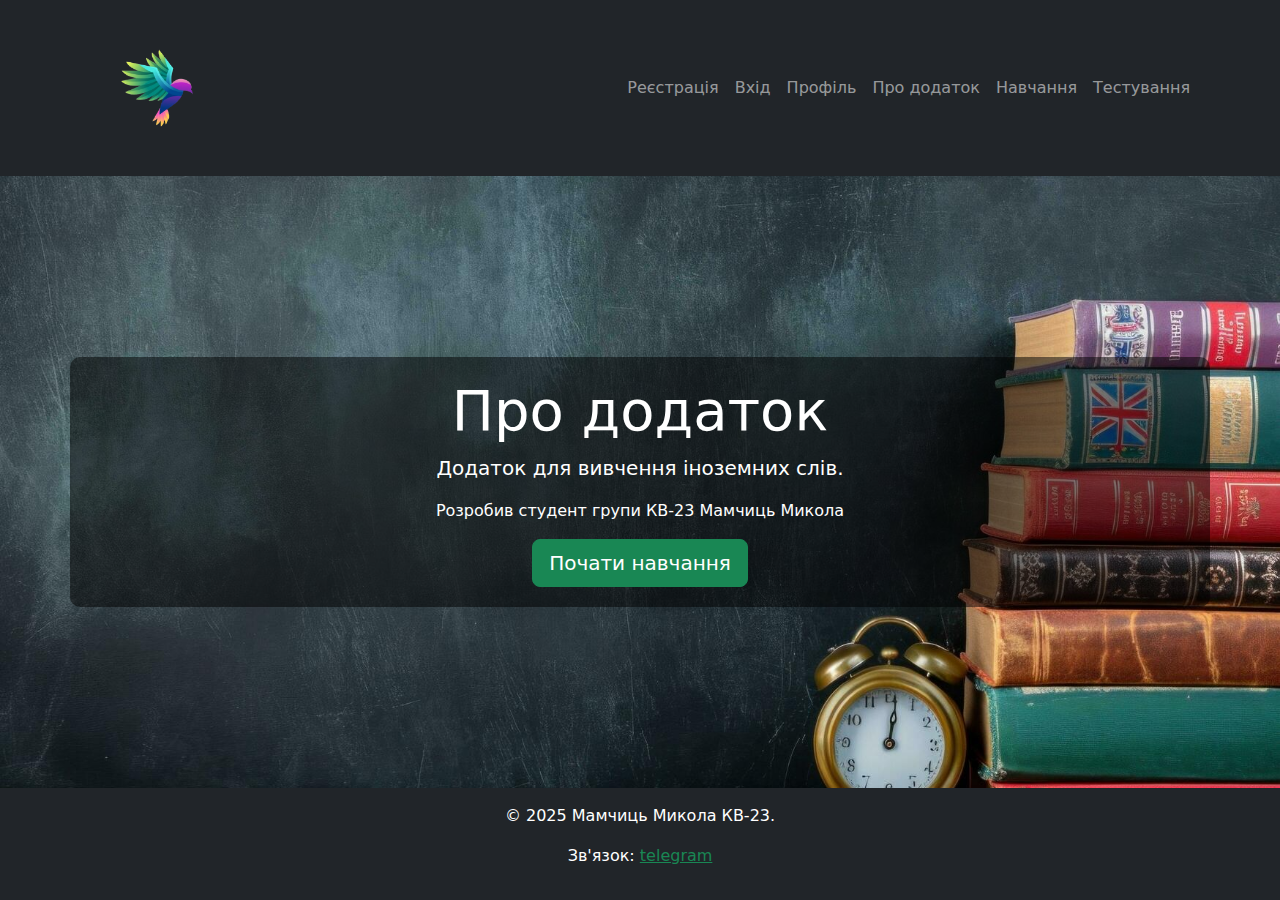
<file: index.html>
<html lang="uk">
<head>
    <meta name="viewport" content="width=device-width, initial-scale=1.0">
    <title>Навчальний додаток</title>
    <link href="https://cdn.jsdelivr.net/npm/bootstrap@5.3.2/dist/css/bootstrap.min.css" rel="stylesheet">
    <link rel="stylesheet" href="style.css">
</head>
<body>
    
    <nav class="navbar navbar-expand-lg navbar-dark bg-dark">
        <div class="container">
            <a class="navbar-brand" href="#">
                <img src="/images/logo.png" alt="Логотип" width="150">
            </a>
            <button class="navbar-toggler" type="button" data-bs-toggle="collapse" data-bs-target="#navbarNav">
                <span class="navbar-toggler-icon"></span>
            </button>
            <div class="collapse navbar-collapse" id="navbarNav">
                <ul class="navbar-nav ms-auto">
                    <li class="nav-item"><a class="nav-link" href="./reg.html">Реєстрація</a></li>
                    <li class="nav-item"><a class="nav-link" href="./entr.html">Вхід</a></li>
                    <li class="nav-item"><a class="nav-link" href="./prof.html">Профіль</a></li>
                    <li class="nav-item"><a class="nav-link" href="./index.html">Про додаток</a></li>
                    <li class="nav-item"><a class="nav-link" href="./learn.html">Навчання</a></li>
                    <li class="nav-item"><a class="nav-link" href="./test.html">Тестування</a></li>
                </ul>
            </div>
        </div>
    </nav>

    
    <header class="banner d-flex align-items-center text-center text-white" style="height: 100vh; background: url(../images/background.jpg) no-repeat center/cover;">
        <div class="container">
            <h1 class="display-4">Про додаток</h1>
            <p class="lead">Додаток для вивчення іноземних слів.</p>
            <p>Розробив студент групи КВ-23 Мамчиць Микола</p>
            <a href="./learn.html" class="btn btn-success btn-lg">Почати навчання</a>
        </div>
    </header>

    <footer class="bg-dark text-white text-center py-3">
        <p>&copy; 2025 Мамчиць Микола КВ-23.</p>
        <p>Зв'язок: <a href="https://t.me/b3lqa" class="text-success">telegram</a></p>
    </footer>

    <script src="https://cdn.jsdelivr.net/npm/bootstrap@5.3.2/dist/js/bootstrap.bundle.min.js"></script>
</body>
</html>
</file>
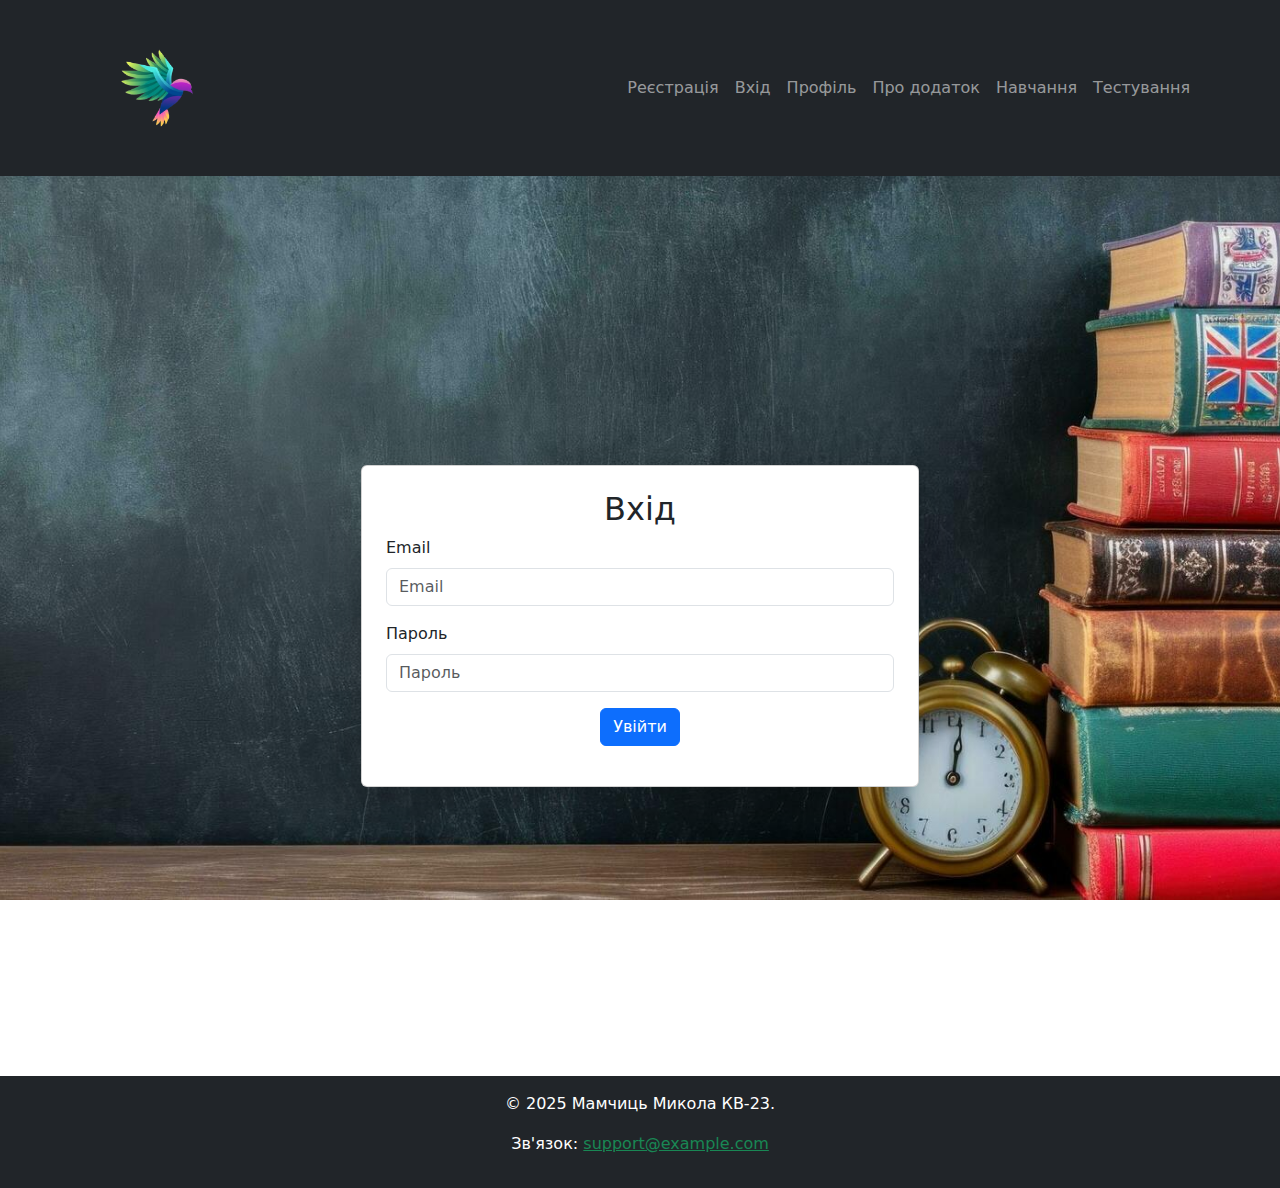
<file: entr.html>
<html lang="uk">
<head>
    <meta charset="UTF-8">
    <meta name="viewport" content="width=device-width, initial-scale=1.0">
    <title>Вхід | LinguaLearn</title>
    <link href="https://cdn.jsdelivr.net/npm/bootstrap@5.3.0/dist/css/bootstrap.min.css" rel="stylesheet">
    <link rel="stylesheet" href="style.css">
</head>
<body>
    <nav class="navbar navbar-expand-lg navbar-dark bg-dark">
        <div class="container">
            <a class="navbar-brand" href="./index.html">
               <img src="/images/logo.png" alt="Логотип" width="150">
            </a>
            <button class="navbar-toggler" type="button" data-bs-toggle="collapse" data-bs-target="#navbarNav">
                <span class="navbar-toggler-icon"></span>
            </button>
            <div class="collapse navbar-collapse" id="navbarNav">
                <ul class="navbar-nav ms-auto">
                    <li class="nav-item"><a class="nav-link" href="./reg.html">Реєстрація</a></li>
                    <li class="nav-item"><a class="nav-link" href="./entr.html">Вхід</a></li>
                    <li class="nav-item"><a class="nav-link" href="./prof.html">Профіль</a></li>
                    <li class="nav-item"><a class="nav-link" href="./index.html">Про додаток</a></li>
                    <li class="nav-item"><a class="nav-link" href="./learn.html">Навчання</a></li>
                    <li class="nav-item"><a class="nav-link" href="./test.html">Тестування</a></li>
                </ul>
            </div>
        </div>
    </nav>
    
    <div class="container d-flex justify-content-center align-items-center vh-100">
        <div class="card p-4 shadow-lg w-50">
            <h2 class="text-center">Вхід</h2>
            <form>
                <div class="mb-3">
                    <label class="form-label">Email</label>
                    <input type="email" class="form-control" placeholder="Email">
                </div>
                <div class="mb-3">
                    <label class="form-label">Пароль</label>
                    <input type="password" class="form-control" placeholder="Пароль">
                </div>
                <div class="text-center">
                    <button type="submit" class="btn btn-primary">Увійти</button>
                </div>
            </form>
        </div>
    </div>
	<footer class="bg-dark text-white text-center py-3">
        <p>&copy; 2025 Мамчиць Микола КВ-23.</p>
        <p>Зв'язок: <a href="https://telegram.org/@b3lqa" class="text-success">support@example.com</a></p>
    </footer>
    <script src="https://cdn.jsdelivr.net/npm/bootstrap@5.3.0/dist/js/bootstrap.bundle.min.js"></script>
</body>
</html>
</file>
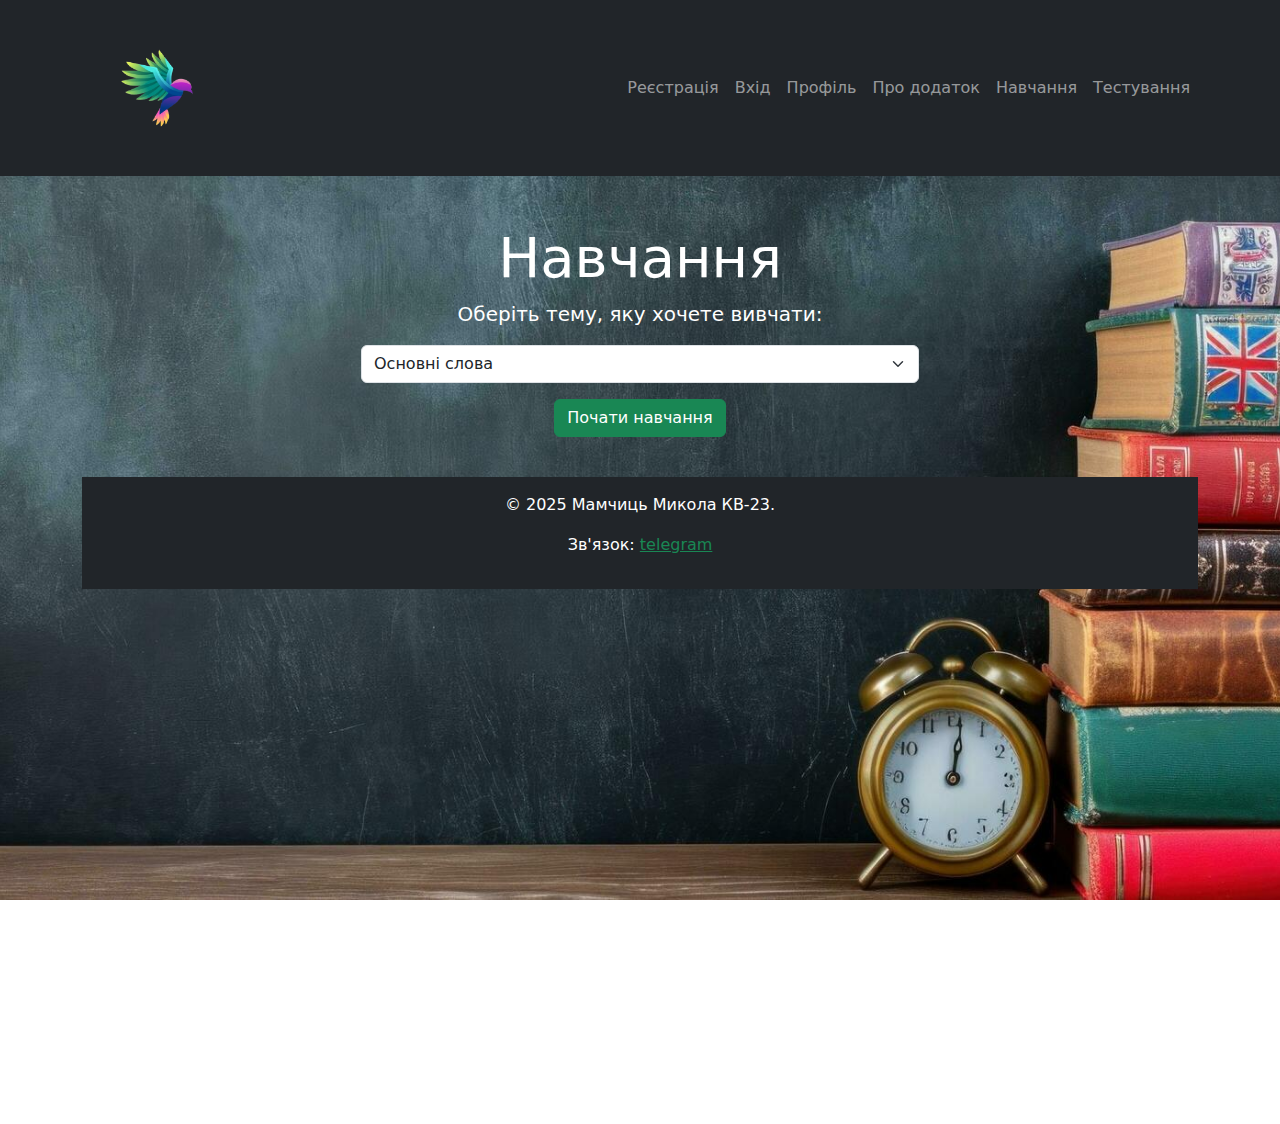
<file: learn.html>
<!DOCTYPE html>
<html lang="uk">
<head>
    <meta charset="UTF-8">
    <meta name="viewport" content="width=device-width, initial-scale=1.0">
    <title>Навчання | LinguaLearn</title>
    <link href="https://cdn.jsdelivr.net/npm/bootstrap@5.3.0/dist/css/bootstrap.min.css" rel="stylesheet">
    <link rel="stylesheet" href="style.css">
    <script src="learn/model.js"></script>
    <script src="learn/view.js"></script>
    <script src="learn/controller.js"></script>
</head>
<body>
    <nav class="navbar navbar-expand-lg navbar-dark bg-dark">
        <div class="container">
            <a class="navbar-brand" href="./index.html">
                <img src="/images/logo.png" alt="Логотип" width="150">
            </a>
            <button class="navbar-toggler" type="button" data-bs-toggle="collapse" data-bs-target="#navbarNav">
                <span class="navbar-toggler-icon"></span>
            </button>
            <div class="collapse navbar-collapse" id="navbarNav">
                <ul class="navbar-nav ms-auto">
                    <li class="nav-item"><a class="nav-link" href="./reg.html">Реєстрація</a></li>
                    <li class="nav-item"><a class="nav-link" href="./entr.html">Вхід</a></li>
                    <li class="nav-item"><a class="nav-link" href="./prof.html">Профіль</a></li>
                    <li class="nav-item"><a class="nav-link" href="./index.html">Про додаток</a></li>
                    <li class="nav-item"><a class="nav-link" href="./learn.html">Навчання</a></li>
                    <li class="nav-item"><a class="nav-link" href="./test.html">Тестування</a></li>
                </ul>
            </div>
        </div>
    </nav>
    
    <div class="container text-center mt-5 vh-100">
        <h1 class="display-4">Навчання</h1>
        <p class="lead">Оберіть тему, яку хочете вивчати:</p>
        <div class="mb-3">
            <select id="topicSelect" class="form-select w-50 mx-auto mb-3">
    <option value="basic">Основні слова</option>
    <option value="travel">Подорожі</option>
    <option value="food">Їжа</option>
    <option value="business">Бізнес</option>
</select>
<button id="startLearning" class="btn btn-success">Почати навчання</button>
<div id="wordsContainer" class="mt-4"></div>
    </div>
    <footer class="bg-dark text-white text-center py-3">
        <p>&copy; 2025 Мамчиць Микола КВ-23.</p>
        <p>Зв'язок: <a href="https://t.me/b3lqa" class="text-success">telegram</a></p>
    </footer>
    <script src="https://cdn.jsdelivr.net/npm/bootstrap@5.3.0/dist/js/bootstrap.bundle.min.js"></script>
</body>
</html>
</file>
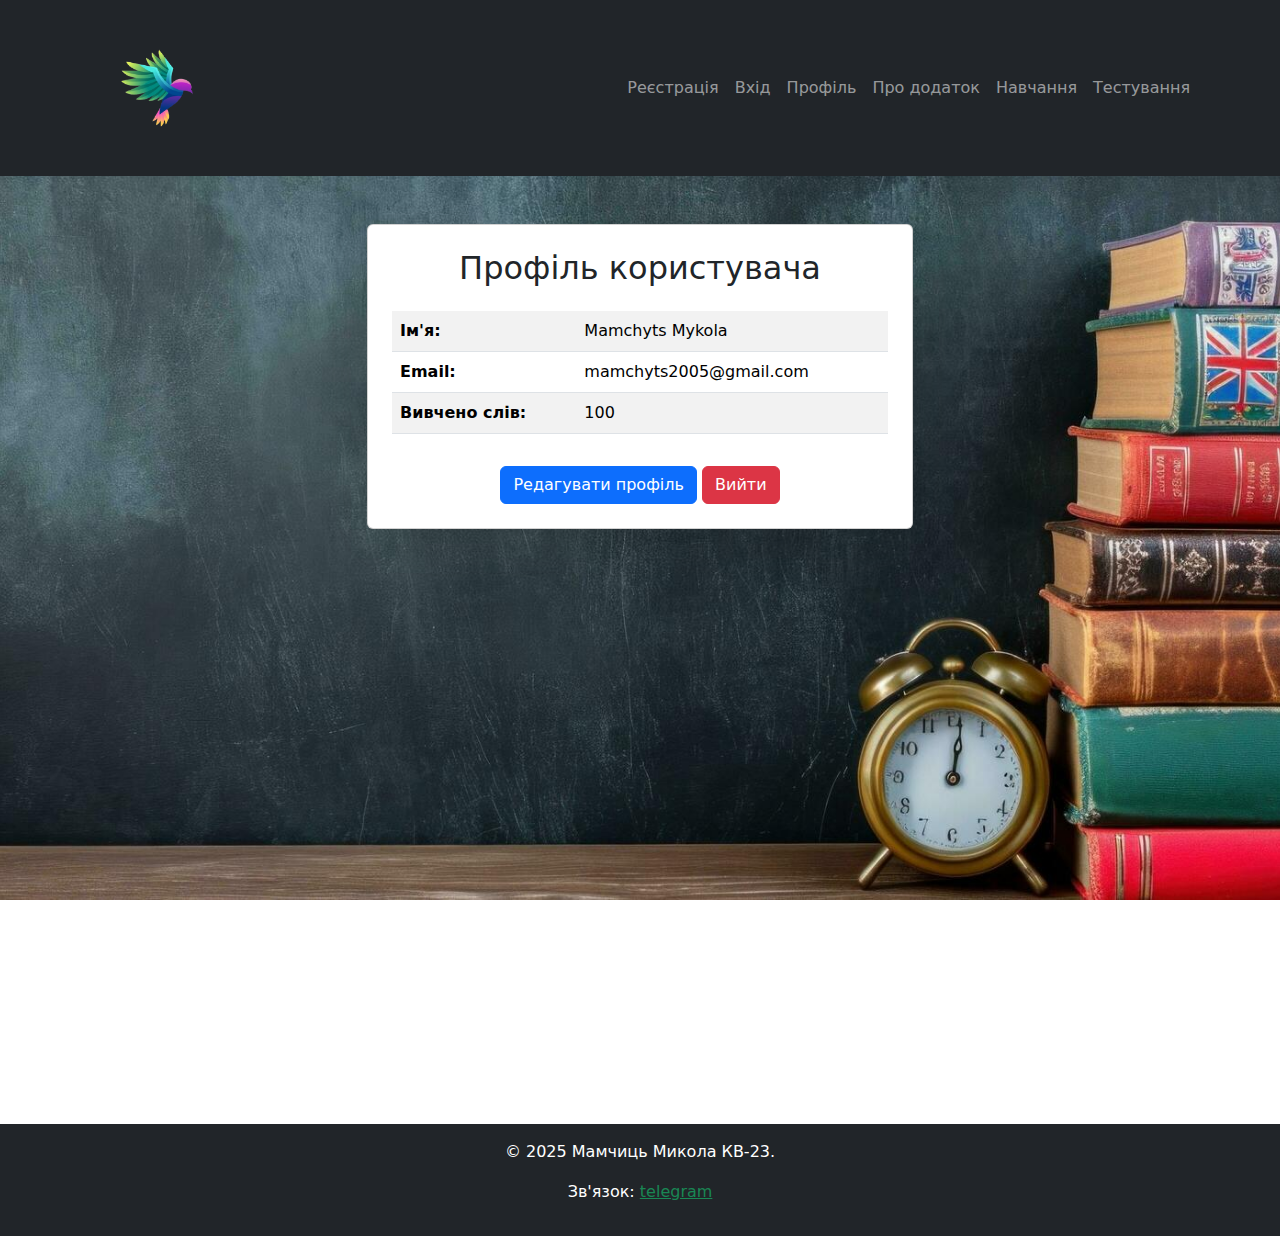
<file: prof.html>
<!DOCTYPE html>
<html lang="uk">
<head>
    <meta charset="UTF-8">
    <meta name="viewport" content="width=device-width, initial-scale=1.0">
    <title>Профіль | LinguaLearn</title>
    <link href="https://cdn.jsdelivr.net/npm/bootstrap@5.3.0/dist/css/bootstrap.min.css" rel="stylesheet">
    <link rel="stylesheet" href="style.css">
</head>
<body>
    <nav class="navbar navbar-expand-lg navbar-dark bg-dark">
        <div class="container">
            <a class="navbar-brand" href="./index.html">
                <img src="/images/logo.png" alt="Логотип" width="150">
            </a>
            <button class="navbar-toggler" type="button" data-bs-toggle="collapse" data-bs-target="#navbarNav">
                <span class="navbar-toggler-icon"></span>
            </button>
            <div class="collapse navbar-collapse" id="navbarNav">
                <ul class="navbar-nav ms-auto">
					<li class="nav-item"><a class="nav-link" href="./reg.html">Реєстрація</a></li>
                    <li class="nav-item"><a class="nav-link" href="./entr.html">Вхід</a></li>
                    <li class="nav-item"><a class="nav-link" href="./prof.html">Профіль</a></li>
                    <li class="nav-item"><a class="nav-link" href="./index.html">Про додаток</a></li>
                    <li class="nav-item"><a class="nav-link" href="./learn.html">Навчання</a></li>
                    <li class="nav-item"><a class="nav-link" href="./test.html">Тестування</a></li>
                </ul>
            </div>
        </div>
    </nav>
    
    <div class="container mt-5 vh-100">
        <div class="row justify-content-center">
            <div class="col-md-6">
                <div class="card p-4 shadow-lg">
                    <h2 class="text-center">Профіль користувача</h2>
                    <table class="table table-striped mt-3">
                        <tr>
                            <th>Ім'я:</th>
                            <td>Mamchyts Mykola</td>
                        </tr>
                        <tr>
                            <th>Email:</th>
                            <td>mamchyts2005@gmail.com</td>
                        </tr>
                        <tr>
                            <th>Вивчено слів:</th>
                            <td>100</td>
                        </tr>
                    </table>
                    <div class="text-center mt-3">
                        <a href="#" class="btn btn-primary">Редагувати профіль</a>
                        <a href="#" class="btn btn-danger">Вийти</a>
                    </div>
                </div>
            </div>
        </div>
    </div>
	<footer class="bg-dark text-white text-center py-3">
        <p>&copy; 2025 Мамчиць Микола КВ-23.</p>
        <p>Зв'язок: <a href="https://t.me/b3lqa" class="text-success">telegram</a></p>
    </footer>
    <script src="https://cdn.jsdelivr.net/npm/bootstrap@5.3.0/dist/js/bootstrap.bundle.min.js"></script>
</body>
</html>
</file>
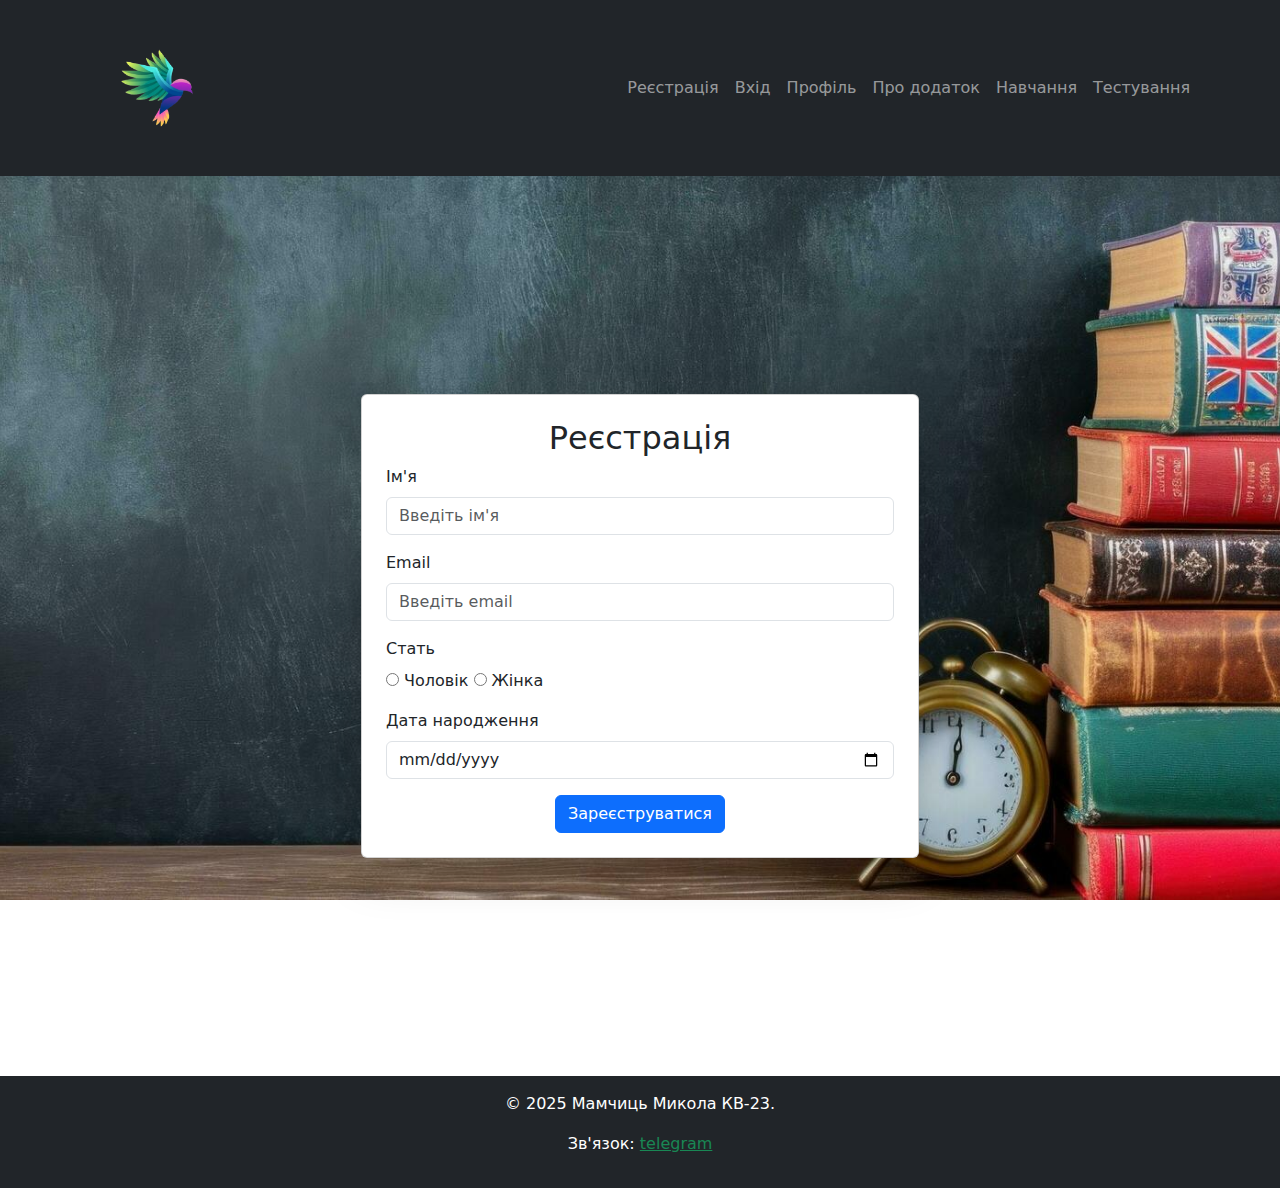
<file: reg.html>
<!DOCTYPE html>
<html lang="uk">
<head>
    <meta charset="UTF-8">
    <meta name="viewport" content="width=device-width, initial-scale=1.0">
    <title>Реєстрація | LinguaLearn</title>
    <link href="https://cdn.jsdelivr.net/npm/bootstrap@5.3.0/dist/css/bootstrap.min.css" rel="stylesheet">
    <link rel="stylesheet" href="style.css">
</head>
<body>
    <nav class="navbar navbar-expand-lg navbar-dark bg-dark">
        <div class="container">
            <a class="navbar-brand" href="./index.html">
                <img src="/images/logo.png" alt="Логотип" width="150">
            </a>
            <button class="navbar-toggler" type="button" data-bs-toggle="collapse" data-bs-target="#navbarNav">
                <span class="navbar-toggler-icon"></span>
            </button>
            <div class="collapse navbar-collapse" id="navbarNav">
                <ul class="navbar-nav ms-auto">
                    <li class="nav-item"><a class="nav-link" href="./reg.html">Реєстрація</a></li>
                    <li class="nav-item"><a class="nav-link" href="./entr.html">Вхід</a></li>
                    <li class="nav-item"><a class="nav-link" href="./prof.html">Профіль</a></li>
                    <li class="nav-item"><a class="nav-link" href="./index.html">Про додаток</a></li>
                    <li class="nav-item"><a class="nav-link" href="./learn.html">Навчання</a></li>
                    <li class="nav-item"><a class="nav-link" href="./test.html">Тестування</a></li>
                </ul>
            </div>
        </div>
    </nav>
    
    <div class="container d-flex justify-content-center align-items-center vh-100">
        <div class="card p-4 shadow-lg w-50">
            <h2 class="text-center">Реєстрація</h2>
            <form>
                <div class="mb-3">
                    <label class="form-label">Ім'я</label>
                    <input type="text" class="form-control" placeholder="Введіть ім'я">
                </div>
                <div class="mb-3">
                    <label class="form-label">Email</label>
                    <input type="email" class="form-control" placeholder="Введіть email">
                </div>
                <div class="mb-3">
                    <label class="form-label">Стать</label><br>
                    <input type="radio" name="gender" id="male">
                    <label for="male">Чоловік</label>
                    <input type="radio" name="gender" id="female">
                    <label for="female">Жінка</label>
                </div>
                <div class="mb-3">
                    <label class="form-label">Дата народження</label>
                    <input type="date" class="form-control">
                </div>
                <div class="text-center">
                    <button type="submit" class="btn btn-primary">Зареєструватися</button>
                </div>
            </form>
        </div>
    </div>
	<footer class="bg-dark text-white text-center py-3">
        <p>&copy; 2025 Мамчиць Микола КВ-23.</p>
        <p>Зв'язок: <a href="https://t.me/b3lqa" class="text-success">telegram</a></p>
    </footer>
    <script src="https://cdn.jsdelivr.net/npm/bootstrap@5.3.0/dist/js/bootstrap.bundle.min.js"></script>
</body>
</html>
</file>
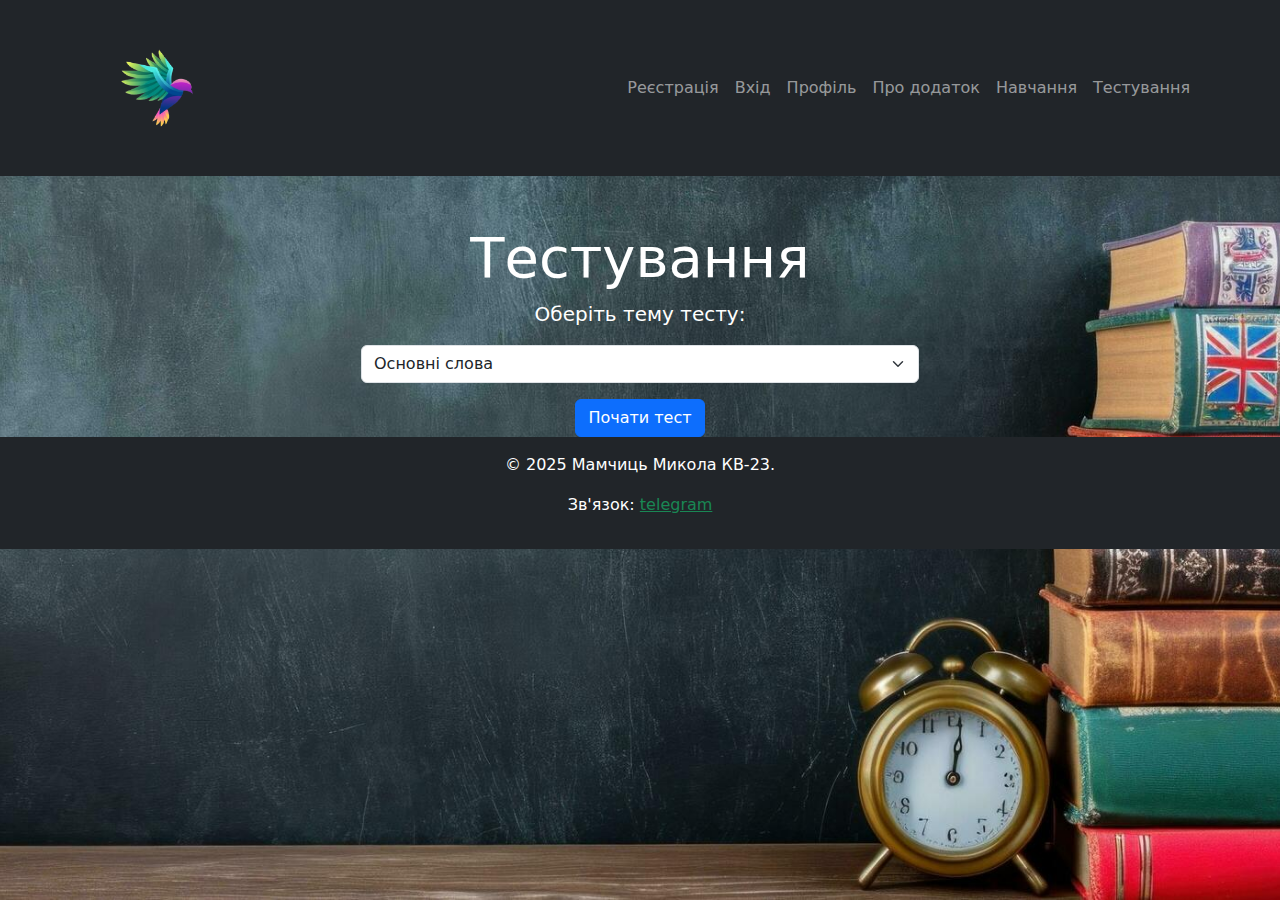
<file: test.html>
<!DOCTYPE html>
<html lang="uk">
<head>
    <meta charset="UTF-8">
    <meta name="viewport" content="width=device-width, initial-scale=1.0">
    <title>Тестування | LinguaLearn</title>
    <link href="https://cdn.jsdelivr.net/npm/bootstrap@5.3.0/dist/css/bootstrap.min.css" rel="stylesheet">
    <link rel="stylesheet" href="style.css">
</head>
<body>
     <nav class="navbar navbar-expand-lg navbar-dark bg-dark">
        <div class="container">
            <a class="navbar-brand" href="./index.html">
                <img src="/images/logo.png" alt="Логотип" width="150">
            </a>
            <button class="navbar-toggler" type="button" data-bs-toggle="collapse" data-bs-target="#navbarNav">
                <span class="navbar-toggler-icon"></span>
            </button>
            <div class="collapse navbar-collapse" id="navbarNav">
                <ul class="navbar-nav ms-auto">
                    <li class="nav-item"><a class="nav-link" href="./reg.html">Реєстрація</a></li>
                    <li class="nav-item"><a class="nav-link" href="./entr.html">Вхід</a></li>
                    <li class="nav-item"><a class="nav-link" href="./prof.html">Профіль</a></li>
                    <li class="nav-item"><a class="nav-link" href="./index.html">Про додаток</a></li>
                    <li class="nav-item"><a class="nav-link" href="./learn.html">Навчання</a></li>
                    <li class="nav-item"><a class="nav-link" href="./test.html">Тестування</a></li>
                </ul>
            </div>
        </div>
    </nav>

    <div class="container text-center mt-5">
        <h1 class="display-4">Тестування</h1>
        <p class="lead">Оберіть тему тесту:</p>

        <select id="testTopicSelect" class="form-select w-50 mx-auto mt-3">
            <option value="basic">Основні слова</option>
            <option value="travel">Подорожі</option>
            <option value="food">Їжа</option>
            <option value="business">Бізнес</option>
        </select>

        <button id="startTestBtn" class="btn btn-primary mt-3">Почати тест</button>

        <div id="questionContainer" class="mt-4" style="display: none;">
            <h3 id="questionText"></h3>
            <div id="answersContainer" class="mt-3"></div>
        </div>
    </div>

    <footer class="bg-dark text-white text-center py-3">
        <p>&copy; 2025 Мамчиць Микола КВ-23.</p>
        <p>Зв'язок: <a href="https://t.me/b3lqa" class="text-success">telegram</a></p>
    </footer>

    
    <script src="https://cdn.jsdelivr.net/npm/bootstrap@5.3.0/dist/js/bootstrap.bundle.min.js"></script>
    <script src="./test/controller.js"></script>
    <script src="./test/model.js"></script>
    <script src="./test/view.js"></script>
    <script>
        const startBtn = document.getElementById("startTestBtn");
        const select = document.getElementById("testTopicSelect");

        startBtn.addEventListener("click", () => {
            const selectedTopic = select.value;
            TestController.startTest(selectedTopic);
        });
    </script>
</body>
</html>
</file>
<file: style.css>
body {
    background: url('/images/background.jpg') no-repeat center center fixed;
    background-size: cover;
    color: white;
    min-height: 100vh;
    margin: 0;
    display: flex;
    flex-direction: column;
}

.main-content {
    flex: 1;
}

.banner .container {
    background: rgba(0, 0, 0, 0.5);
    padding: 20px;
    border-radius: 10px;
}

.banner {
    flex: 1;
}

#questionContainer h3 {
    margin-bottom: 20px;
}
#answersContainer button {
    min-width: 150px;
}

#wordsContainer {
    display: flex;
    flex-direction: column;
    align-items: flex-start;
    margin-top: 20px;
}

#wordsContainer p {
    font-weight: bold;
    color: #2c3e50;
    background-color: #f1c40f;
    padding: 5px 10px;
    border-radius: 5px;
    margin: 5px 0;
}

.logo {
    width: 100px;
    filter: drop-shadow(5px 5px 30px #39e517);
    cursor: pointer;
}

.info {
    width: 80%;
    margin: auto;
    padding: 15px 0;
    display: flex;
    align-items: center;
    justify-content: space-between;
    border-radius: 10px;
    filter: drop-shadow(5px 5px 30px #39e517);
    background: linear-gradient(rgba(136, 0, 0, 0.2), rgba(0, 0, 0, 0.2));
}

.info ul {
    list-style: none;
    display: flex;
    gap: 20px;
    padding: 0;
}

.info ul li {
    position: relative;
}

.info ul li a {
    text-decoration: none;
    color: #fff;
    text-transform: uppercase;
}

.info ul li::after {
    content: '';
    height: 3px;
    width: 0;
    background: #009879;
    position: absolute;
    left: 0;
    bottom: -3px;
    transition: width 0.25s;
}

.info ul li:hover::after {
    width: 100%;
}

.content {
    width: 100%;
    position: absolute;
    top: 50%;
    transform: translateY(-50%);
    text-align: center;
    color: #fff;
}

.content h1 {
    font-size: 40px;
}

.content p {
    font-size: 20px;
}

.content-form {
    width: 50%;
    margin: auto;
}

.icons {
    width: 25%;
    margin: auto;
    padding: 50px 0;
    display: flex;
    align-items: center;
    justify-content: space-between;
}

.icon {
    width: 50px;
    cursor: pointer;
}

.profile-table {
    border-collapse: collapse;
    margin: auto;
    font-size: 15px;
    border-radius: 5px;
    overflow: hidden;
    box-shadow: 0 0 20px rgba(0, 0, 0, 0.15);
}

.profile-table th {
    background-color: #009879;
    padding: 12px 15px;
}

.profile-table td {
    padding: 12px 15px;
}

.profile-table tr {
    border-bottom: 1px solid #dddddd;
}

.dropdown {
    width: 200px;
    padding: 10px;
    font-size: 16px;
    border-radius: 5px;
    border: none;
}

.start-btn {
    padding: 10px 20px;
    font-size: 18px;
    color: white;
    background: #009879;
    border: none;
    border-radius: 5px;
    cursor: pointer;
    transition: background 0.3s;
}

.start-btn:hover {
    background: #00795e;
}

.footer {
    width: 100%;
    background: linear-gradient(rgba(0, 0, 0, 0.8), rgba(0, 0, 0, 0.8));
    color: #fff;
    text-align: center;
    padding: 20px 0;
}
.footer a {
    color: #39e517;
    text-decoration: none;
}
</file>
